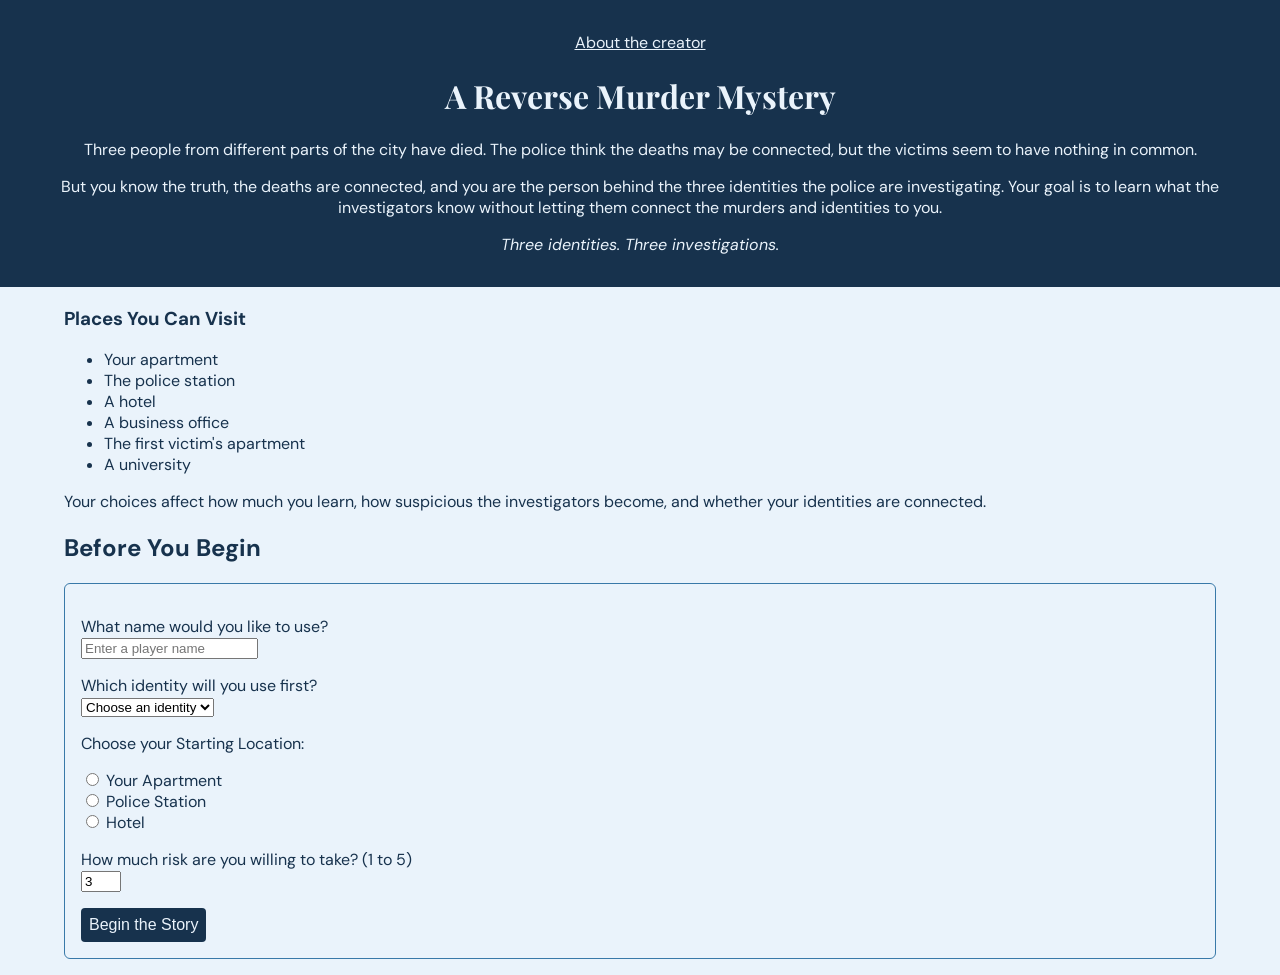
<file: index.html>
<!DOCTYPE html>
<html lang="en">
<head>
    <meta charset="UTF-8">
    <meta name="viewport" content="width=device-width, initial-scale=1">
    <title>A Reverse Murder Mystery</title>
    <link rel="preconnect" href="https://fonts.googleapis.com">
    <link rel="preconnect" href="https://fonts.gstatic.com" crossorigin>
    <link href="https://fonts.googleapis.com/css2?family=DM+Sans:wght@400;600;700&family=Playfair+Display:wght@700&display=swap" rel="stylesheet">
    <link rel="stylesheet" href="mystery.css">
</head>
<body>
    <header>
        <p><a href="about.html">About the creator</a></p>

        <h1>A Reverse Murder Mystery</h1>

        <p>Three people from different parts of the city have died. The police think the deaths may be connected, but the victims seem to have nothing in common.</p>

        <p>But you know the truth, the deaths are connected, and you are the person behind the three identities the police are investigating. Your goal is to learn what the investigators know without letting them connect the murders and identities to you.</p>


        <p style="color: #eaf3fb;"><em>Three identities. Three investigations.</em></p>
    </header>

    <main>
        <h3>Places You Can Visit</h3>
        <ul>
            <li>Your apartment</li>
            <li>The police station</li>
            <li>A hotel</li>
            <li>A business office</li>
            <li>The first victim's apartment</li>
            <li>A university</li>
        </ul>

        <p>Your choices affect how much you learn, how suspicious the investigators become, and whether your identities are connected.</p>

        <h2>Before You Begin</h2>

        <form action="game.html" method="get">
            <p>
                <label for="playerName">What name would you like to use?</label><br>
                <input type="text" id="playerName" name="playerName" placeholder="Enter a player name" required>
            </p>

            <p>
                <label for="persona">Which identity will you use first?</label><br>
                <select id="persona" name="persona" required>
                    <option value="">Choose an identity</option>
                    <option value="pablo">Pablo Hernandez</option>
                    <option value="ezaak">Ezaak Butler</option>
                    <option value="frederick">Frederick McLovin</option>
                </select>
            </p>

            <p>Choose your Starting Location:</p>

            <input type="radio" id="apartment" name="location" value="apartment" required>
            <label for="apartment">Your Apartment</label><br>

            <input type="radio" id="police" name="location" value="police">
            <label for="police">Police Station</label><br>

            <input type="radio" id="hotel" name="location" value="hotel">
            <label for="hotel">Hotel</label><br>

            <p>
                <label for="risk">How much risk are you willing to take? (1 to 5)</label><br>
                <input type="number" id="risk" name="risk" min="1" max="5" value="3" required>
            </p>

            <input type="submit" value="Begin the Story">
        </form>

    </main>
</body>
</html>
</file>
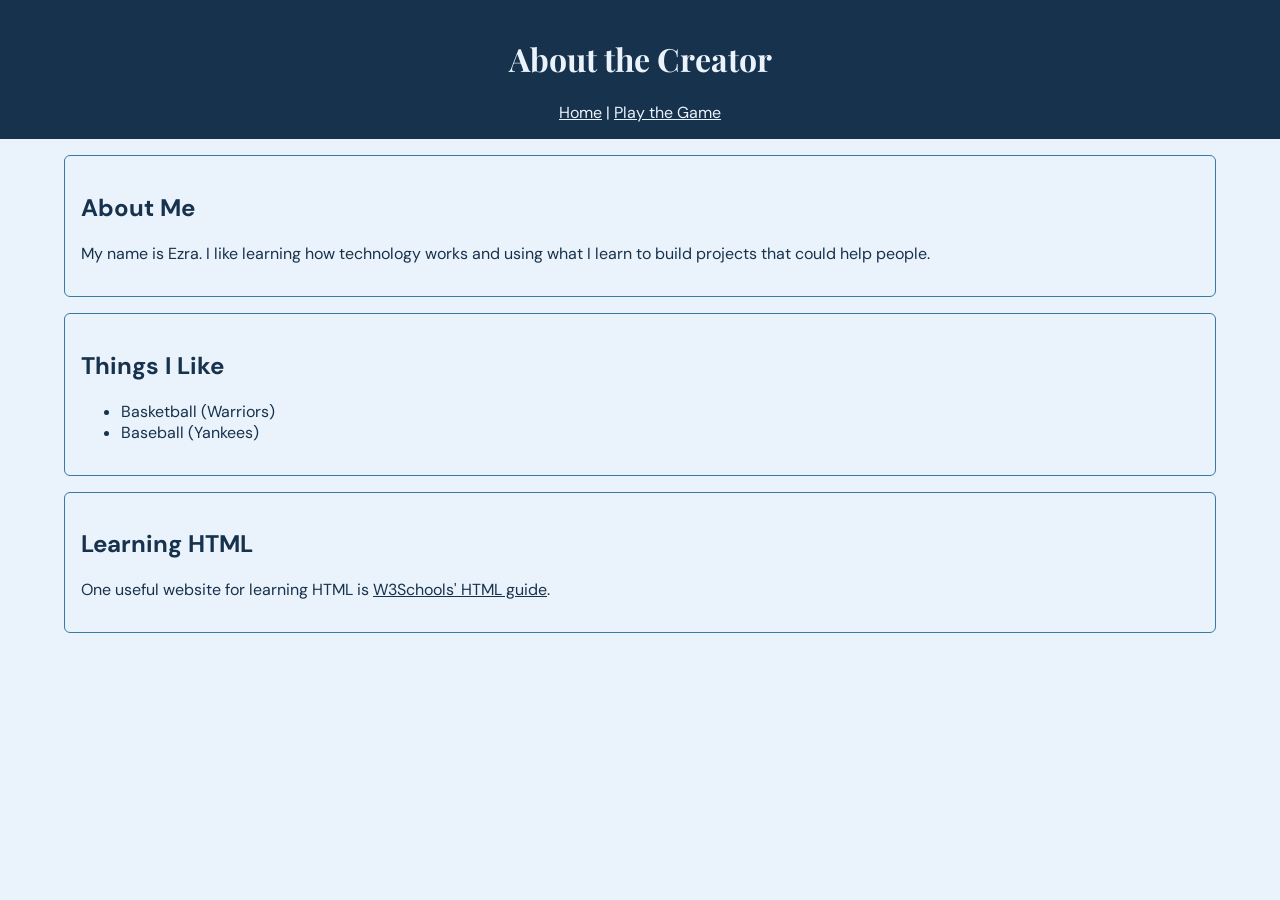
<file: about.html>
<!DOCTYPE html>
<html lang="en">
<head>
    <meta charset="UTF-8">
    <meta name="viewport" content="width=device-width, initial-scale=1">
    <title>About the Creator</title>
    <link rel="preconnect" href="https://fonts.googleapis.com">
    <link rel="preconnect" href="https://fonts.gstatic.com" crossorigin>
    <link href="https://fonts.googleapis.com/css2?family=DM+Sans:wght@400;600;700&family=Playfair+Display:wght@700&display=swap" rel="stylesheet">
    <link rel="stylesheet" href="mystery.css">
</head>
<body>
    <header>
        <h1>About the Creator</h1>
        <nav>
            <a href="index.html">Home</a> |
            <a href="game.html">Play the Game</a>
        </nav>
    </header>

    <main>
        <section>
            <h2>About Me</h2>
            <p>My name is Ezra. I like learning how technology works and using what I learn to build projects that could help people.</p>
        </section>

        <section>
            <h2>Things I Like</h2>
            <ul>
                <li>Basketball (Warriors)</li>
                <li>Baseball (Yankees)</li>
            </ul>
        </section>

        <section>
            <h2>Learning HTML</h2>
            <p>One useful website for learning HTML is
                <a href="https://www.w3schools.com/html/">W3Schools' HTML guide</a>.
            </p>
        </section>
    </main>
</body>
</html>
</file>
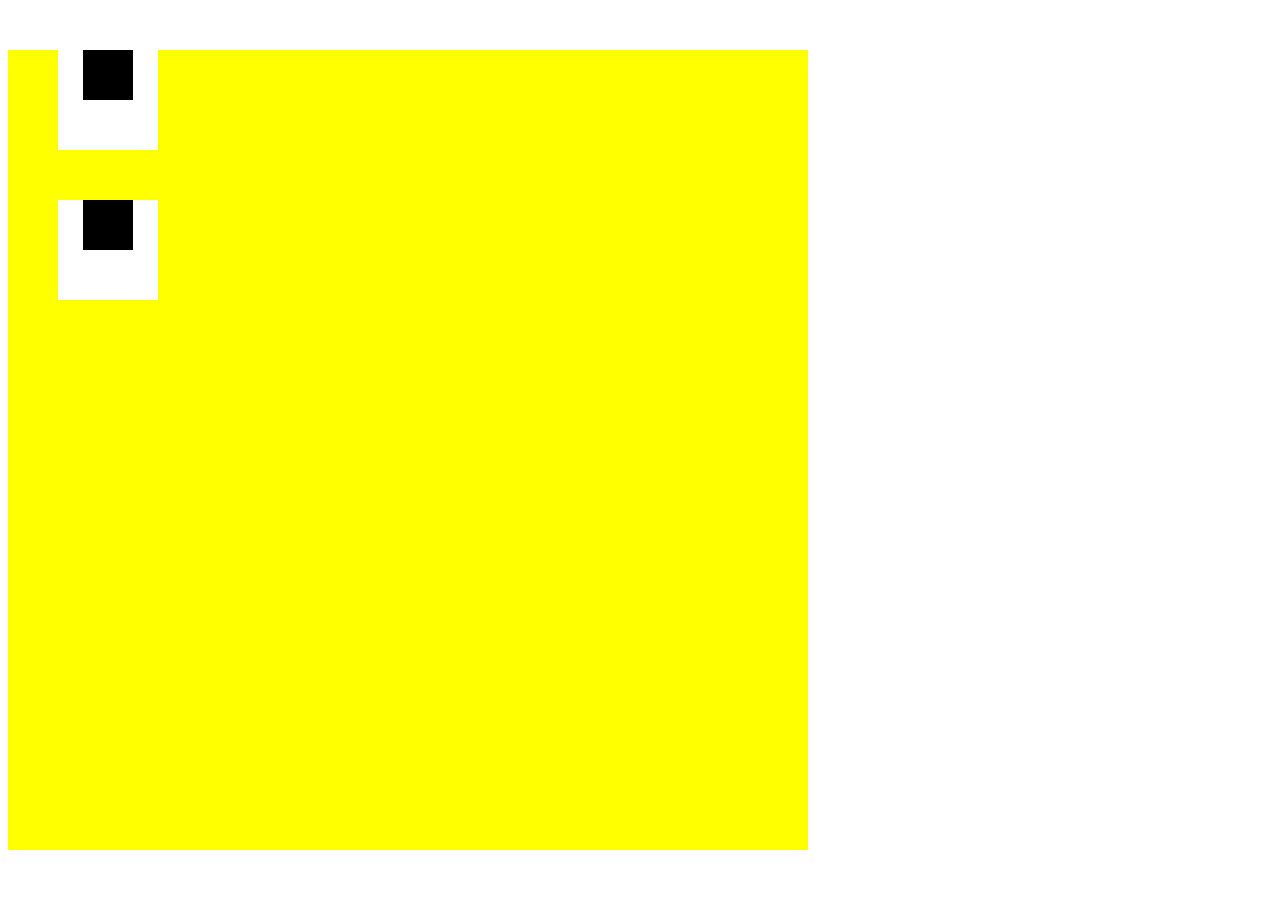
<file: face.html>
<!DOCTYPE html>
<html lang="en">
<head>
    <meta charset="UTF-8">
    <meta name="viewport" content="width=device-width, initial-scale=1.0">
    <title>Document</title>
    <link rel="stylesheet" href="style.css">
</head>
<body>
    <div class="face">
        <div class="eyes">
            <div id="eye-left">
                <div id="pupil-left"></div>
            </div>
            <div id="eye-right">
                <div id="pupil-right"></div>
            </div>
        </div>
        <div class="mouth"></div>
        <div class="nose"></div>
    </div>

</body>
</html>
</file>
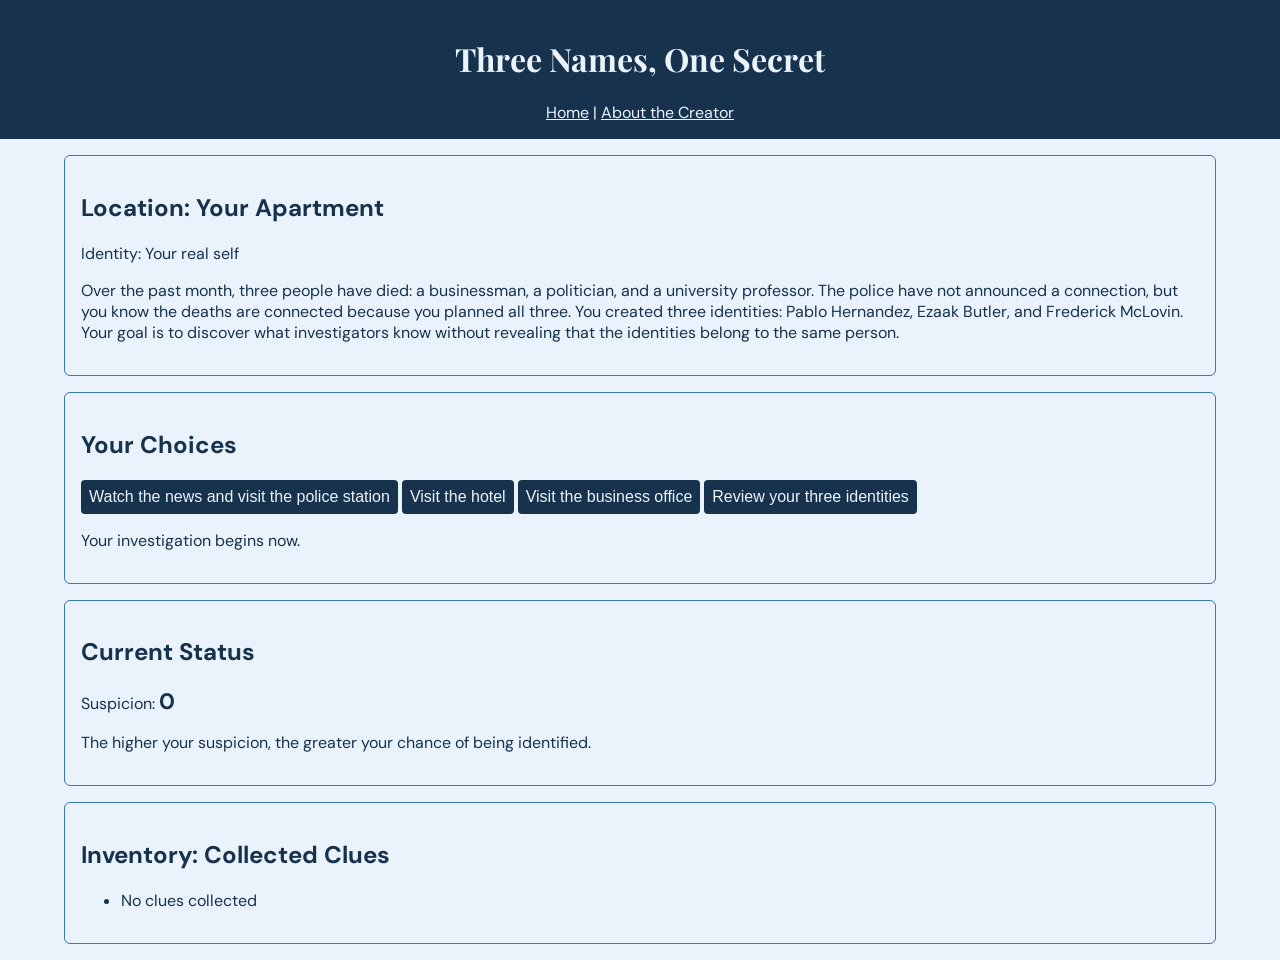
<file: game.html>
<!DOCTYPE html>
<html lang="en">
<head>
    <meta charset="UTF-8">
    <meta name="viewport" content="width=device-width, initial-scale=1">
    <title>Three Names, One Secret</title>
    <link rel="preconnect" href="https://fonts.googleapis.com">
    <link rel="preconnect" href="https://fonts.gstatic.com" crossorigin>
    <link href="https://fonts.googleapis.com/css2?family=DM+Sans:wght@400;600;700&family=Playfair+Display:wght@700&display=swap" rel="stylesheet">
    <link rel="stylesheet" href="mystery.css">
    <style>
        #suspicion-display {
            color: #17324d;
            font-size: 1.4rem;
        }
    </style>
</head>

<body>
    <header>
        <h1>Three Names, One Secret</h1>

        <nav>
            <a href="index.html">Home</a> |
            <a href="about.html">About the Creator</a>
        </nav>
    </header>

    <main>
        <section>
            <h2 id="scene-title">Your Apartment</h2>

            <p id="character-name">Identity: Your real self</p>

            <p id="scene-text">
                Three people have died. You know the deaths are
                connected, but the police do not know who is responsible.
            </p>
        </section>

        <section>
            <h2>Your Choices</h2>

            <div id="choices-container"></div>

            <p id="message-display">
                Your investigation begins now.
            </p>
        </section>

        <section>
            <h2>Current Status</h2>

            <p>
                Suspicion:
                <strong id="suspicion-display">0</strong>
            </p>

            <p>
                The higher your suspicion, the greater your chance
                of being identified.
            </p>
        </section>

        <section>
            <h2>Inventory: Collected Clues</h2>

            <ul id="inventory-display">
                <li>No clues collected</li>
            </ul>
        </section>
    </main>
    <script src="script.js"></script>
</body>
</html>
</file>
<file: mystery.css>
body {
    background-color: #eaf3fb;
    color: #17324d;
    font-family: "DM Sans", Arial, sans-serif;
    font-size: 1rem;
    margin: 0;
}

header, footer {
    background-color: #17324d;
    color: #eaf3fb;
    padding: 1rem;
    text-align: center;
}

h1 {
    color: #eaf3fb;
    font-family: "Playfair Display", Georgia, serif;
    font-size: 2rem;
}

main {
    width: 90%;
    margin: 1rem auto;
}

section, form {
    border: 1px solid #3979a8;
    border-radius: 6px;
    padding: 1rem;
    margin: 1rem 0;
}

button, input[type="submit"] {
    background-color: #17324d;
    color: #eaf3fb;
    padding: 0.5rem;
    border: 0;
    border-radius: 4px;
    font-size: 1rem;
}

a {
    color: #17324d;
}

header a {
    color: #eaf3fb;
}
</file>
<file: style.css>
.face {
    background-color: yellow;
    width: 800px;
    height: 800px;
    position: static;
}

.eyes {
    color: white;
    width: 200px;
    height: 200px;
}

#eye-left {
    background-color: white;
    width: 100px;
    height: 100px;
    margin-left: 50px;
    margin-top: 50px;
    position: relative;
}
#eye-right {
    background-color: white;
    width: 100px;
    height: 100px;
    margin: 50px;
    position: relative;
}

#pupil-left {
    background-color: black;
    width: 50px;
    height: 50px;
    margin-left: 25px;
    margin-top: 25px;
}
#pupil-right {
    background-color: black;
    width: 50px;
    height: 50px;
    margin-left: 25px;
    margin-top: 25px;
}
</file>
